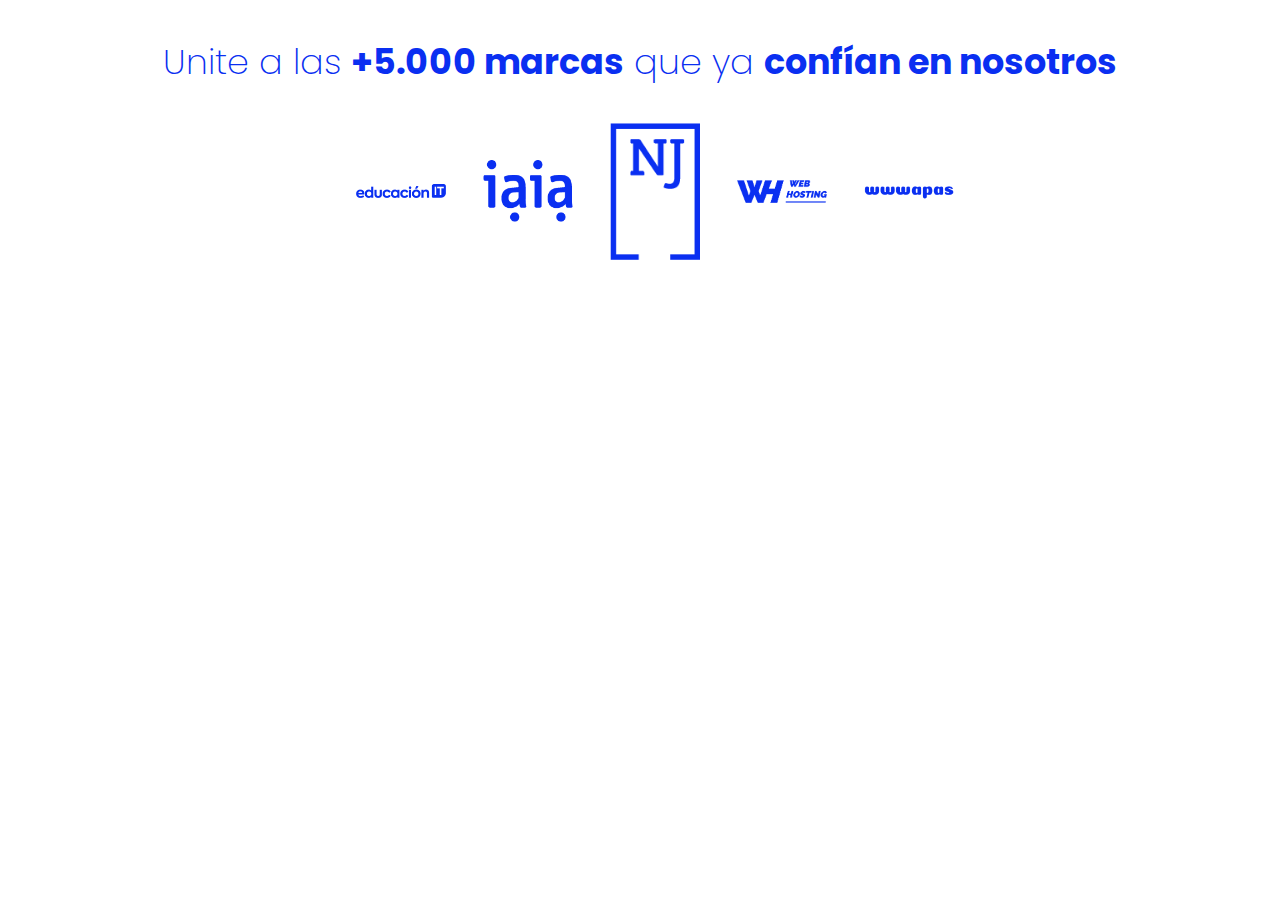
<file: Desafio_M2/D2/index.html>
<!DOCTYPE html>
<html lang="en">

<head>
    <meta charset="UTF-8">
    <meta http-equiv="X-UA-Compatible" content="IE=edge">
    <meta name="viewport" content="width=device-width, initial-scale=1.0">
    <title>Desafio 2</title>
    <link rel="stylesheet" href="css/style.css">
</head>

<body>

    <h1>

        <p>Unite a las <strong>+5.000 marcas</strong> que ya <strong>confían en nosotros</strong></p>
        
        <div>
            <img src="imgs/logos-EIT.png" alt="">

            <img src="imgs/logos-iaia.png" alt="">
            <img src="imgs/logos-NJ.png" alt="">

            <img src="imgs/logos-WH.png" alt="">

            <img src="imgs/logos-wwwapas.png" alt="">
        </div>

    </h1>
</body>

</html>
</file>
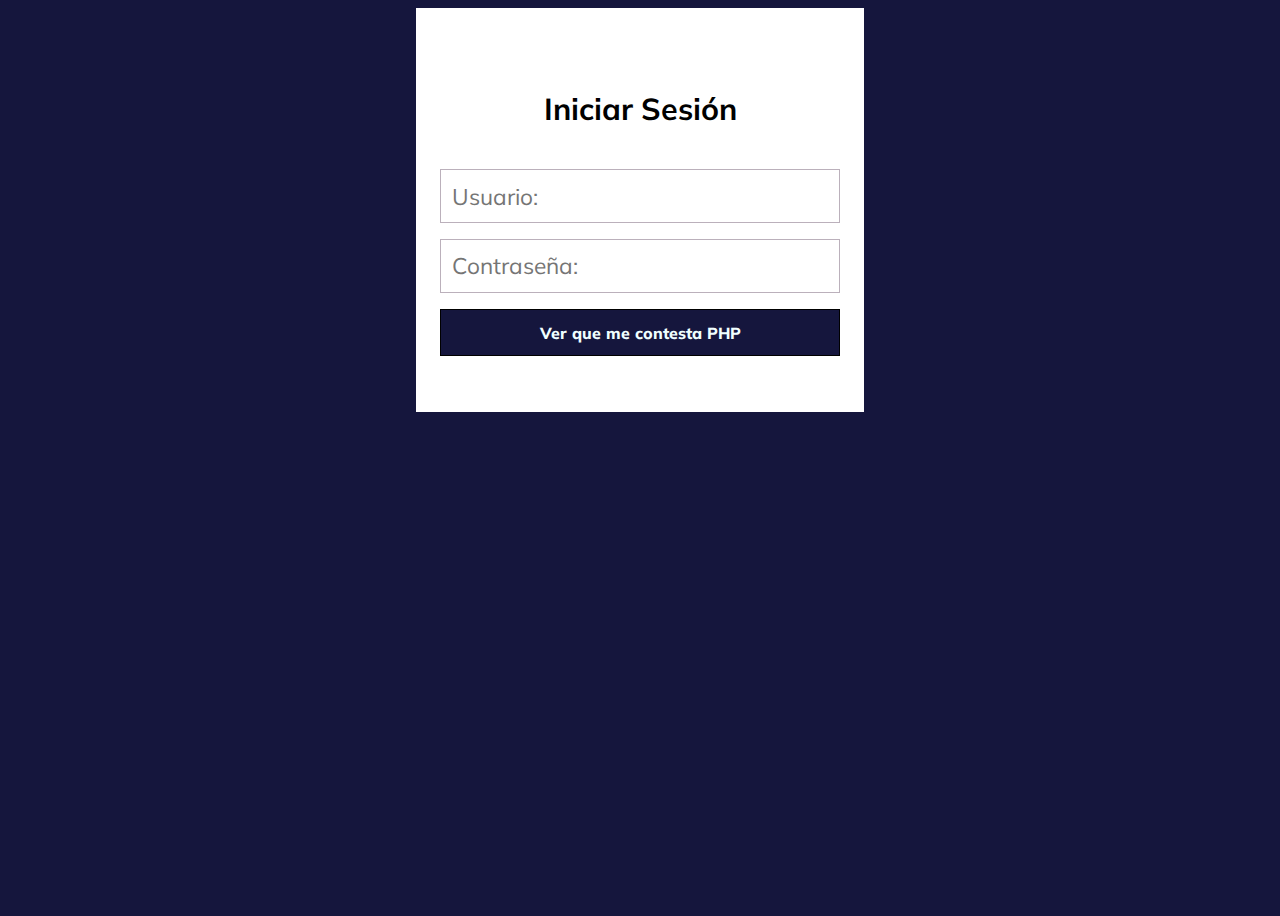
<file: Desafio_M4/D1/index.html>
<!DOCTYPE html>
<html lang="en">
<head>
    <meta charset="UTF-8">
    <meta name="viewport" content="width=device-width, initial-scale=1.0">
    <link rel="stylesheet" href="./css/style.css">
    <title>formulario de contacto</title>
</head>

<body>
    <form action="codigo.php" method = "post" class="form">
        <div class ="form_container">
            <h2 class="form_title">Iniciar Sesión</h2>
            <input class="form_input" type="text" name ="nombre" placeholder = "Usuario:">
            <input class="form_input" type ="password" name ="contraseña" placeholder="Contraseña:">
            <input class="form_button" type="submit" value="Ver que me contesta PHP">        
        </div>
    </form>


</body>
</file>
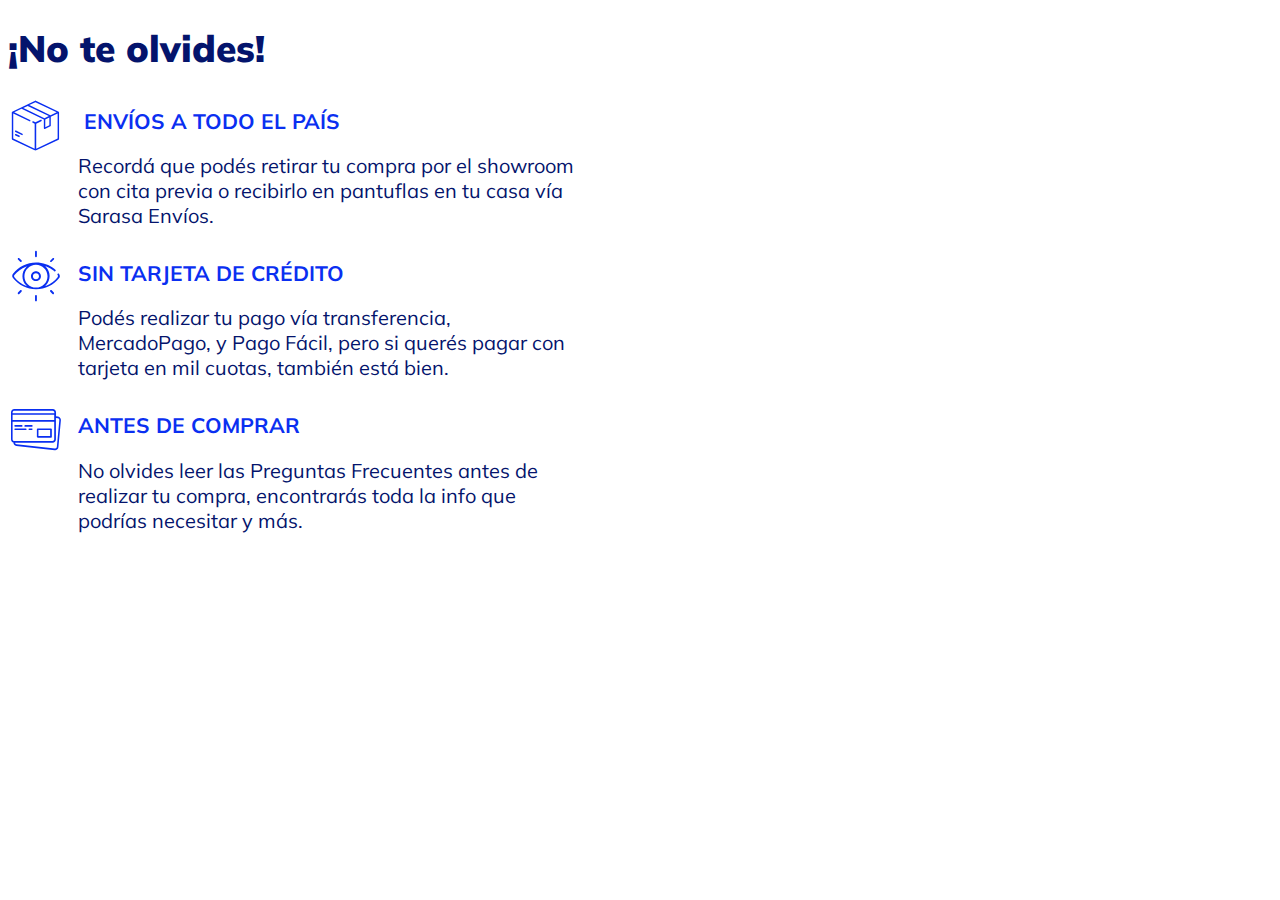
<file: Desafios_M3/D1/index.html>
<!DOCTYPE html>
<html lang="en">
<head>
    <meta charset="UTF-8">
    <meta http-equiv="X-UA-Compatible" content="IE=edge">
    <meta name="viewport" content="width=device-width, initial-scale=1.0">
    <title>DESAFIO1-MODULO3</title>
    <link rel="stylesheet" href="css/style.css">
</head>
<body>

    <h1>¡No te olvides!</h1>

    <h2>
        <img src="imgs/icono-caja-01.svg" alt="">
        Envíos a todo el país
    </h2>

    <p>
        Recordá que podés retirar tu compra por el showroom con cita previa o recibirlo en pantuflas en tu casa vía Sarasa Envíos.            
    </p>

    <h2>
        <img src="imgs/icono-ojo-01.svg" alt="">Sin tarjeta de crédito
    </h2>

    <p>
         Podés realizar tu pago vía transferencia, MercadoPago, y Pago Fácil, pero si querés pagar con tarjeta en mil cuotas, también está bien.
    </p>

    <h2>
        <img src="imgs/icono-tarjeta-01.svg" alt="">Antes de comprar
    </h2>

    <p>
        No olvides leer las Preguntas Frecuentes antes de realizar tu compra, encontrarás toda la info que podrías necesitar y más.
    </p>

</body>
</html>
</file>
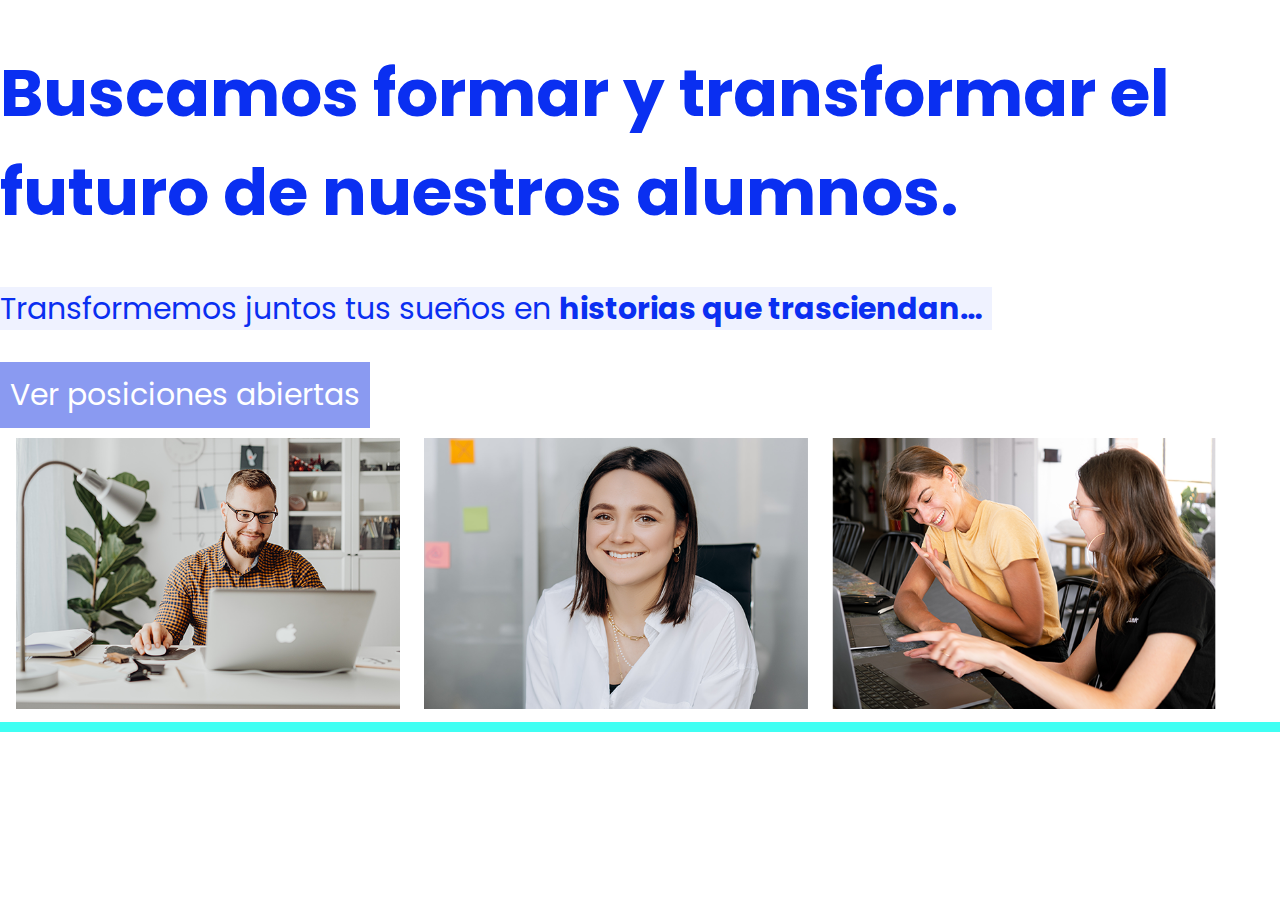
<file: Desafios_M3/D2/index.html>
<!DOCTYPE html>
<html lang="en">
<head>
    <meta charset="UTF-8">
    <meta http-equiv="X-UA-Compatible" content="IE=edge">
    <meta name="viewport" content="width=device-width, initial-scale=1.0">
    <title>DESAFIO2-MODULO3</title>
    <link rel="stylesheet" href="css/estilos.css">
</head>
<body>

<main>
   <h1> Buscamos formar y transformar el futuro de nuestros alumnos.</h1>

<p>
Transformemos juntos tus sueños en <strong>historias que trasciendan…</strong>
</p>

<br>
<button>Ver posiciones abiertas</button>
<br>


<img src="imgs/M3-2-img1.png" alt="">
<img src="imgs/M3-2-img2.png" alt="">
<img src="imgs/M3-2-img3.png" alt="">


</main>

<footer></footer>
</body>
</html>
</file>
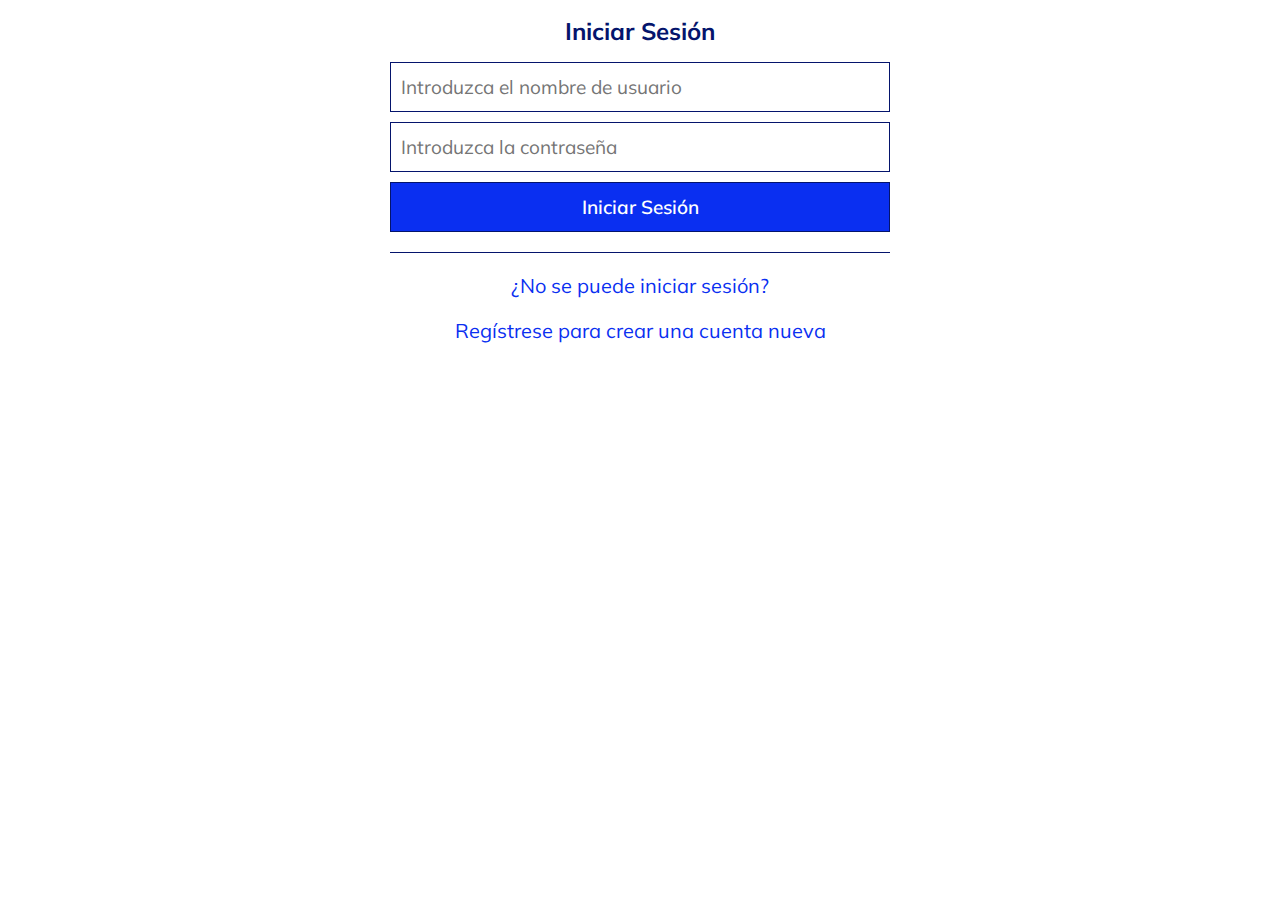
<file: Desafios_M3/D3/index.html>
<!DOCTYPE html>
<html lang="en">
<head>
    <meta charset="UTF-8">
    <meta name="viewport" content="width=device-width, initial-scale=1.0">
    <link rel="stylesheet" href="./css/style.css">
    <title>DESAFIO3-MODULO3</title>
</head>

<body>
    <form class="form">
        <div class ="container">
            <h1 class="title">Iniciar Sesión</h1>
            <input class="input" type="text" placeholder = "Introduzca el nombre de usuario">
            <input class="input" type ="email" placeholder="Introduzca la contraseña">
            <input class="button" type="submit" value="Iniciar Sesión">        
        </div>


    </form>
    
<p>¿No se puede iniciar sesión?</p>
<p>Regístrese para crear una cuenta nueva</p>


</body>
</file>
<file: Desafio_M2/D2/css/style.css>
@import url('https://fonts.googleapis.com/css2?family=Poppins:wght@300;700&display=swap');

body { 
    font-family: 'Poppins', sans-serif; 
    color: #0a2ff1; 
}

h1 { 
    width: 100%; 
    text-align: center; 
}

p { 
    font-size: 35px; 
    font-weight: 250; 
}

img { 
    width: 90px; 
    vertical-align: middle; 
    margin-left: 30px; 
}

div { 
    margin: auto; 
    width: 90%; 
}

strong { 
    font-weight: 650; 
}
</file>
<file: Desafio_M4/D1/css/style.css>
@import url('https://fonts.googleapis.com/css2?family=Mulish:ital,wght@0,200..1000;1,200..1000&display=swap');


body {
    background-color: #15163d ;
    min-height: 100vh;
    font-family: "Mulish", sans-serif;

}

.form {
    background-color: #fff;
    font-family: "Mulish", sans-serif;
    width: 90%;
    margin: auto;
    max-width: 400px;
    border-radius: 0em;
    padding: 3.5em 1.5em;
}

.form_container {
    width: 100%;
    display: grid;
    gap: 1em;
    grid-auto-columns: 100%;
}

.form_title{
    text-align: center;
    font-size:1.9rem;
    margin-bottom: .4;
}




.form_input{
    font-family: inherit;
    font-size: 17pt;
    padding: .5em;
    outline: none;
    border: none;
    border: 1px solid #bbb0bb;
    border-radius : 0em
}

.form_button{
    font-family: inherit;
    font-weight: 800;
    font-size: 1rem;
    color:azure;
    background-color: #15163d;
    padding: .8em 1em ;
    outline: none;
    border: none;
    border: 0.1px solid #000000;
    border-radius : 0em;
    cursor : pointer;
}
</file>
<file: Desafios_M3/D1/css/style.css>
@import url('https://fonts.googleapis.com/css2?family=Mulish:wght@400;700;900&display=swap');

body {font-family: 'Mulish', sans-serif; }

h1,p { font-size: 37px;
    color: #04146c;
    font-weight: 900;
}


h2 { font-size: 21px; 
    color: #0a2ff1; 
    font-weight: 700; 
    text-transform: uppercase; 
    margin-bottom: 2px;
}

p { font-size: 20px; 
    font-weight:400; 
    margin-left: 70px; 
    width: 40%; 
    margin-top: 0;
}


img { width: 55px; 
    vertical-align: middle; 
    margin-right: 15px;}
</file>
<file: Desafios_M3/D2/css/estilos.css>
@import url('https://fonts.googleapis.com/css2?family=Poppins:wght@400;700&display=swap');

body { 
    margin:0;
}

body, button { 
    font-family: 'Poppins', sans-serif;
    font-weight: 400; 
    font-size: 30px; 
    color: #0a2ff1;
}

button { 
    background-color: #8a9af1; 
    color: white; 
    border: none; 
    margin-bottom:10px; 
    margin-top: 30px;
    padding:10px;}

p { 
    background-color: #eff2ff; 
    display: inline; 
    padding-right: 10px;
}

h1, strong { 
    font-weight: 700;
}

h1 { 
    font-size: 66px;
}

img { 
    width: 30%;
    margin-left: 1rem;
}

footer { 
    width: 100%; 
    background-color: #3ffff3; 
    height: 10px;
}
</file>
<file: Desafios_M3/D3/css/style.css>
@import url('https://fonts.googleapis.com/css2?family=Mulish:wght@400;600;700&display=swap');

* { 
    box-sizing: border-box; 
}

body, button, input {
    font-family: 'Mulish', sans-serif;
}

body { 
    text-align: center; 
}

h1 {
    font-size: 24px;
    color: #04146c;
    font-weight: 700;
}

input, button {
    border: 1px solid #04146c;
    width: 500px;
    height: 50px;
    padding: 10px;
    font-size: 19px;
    font-weight: 400;
    margin-bottom: 10px;
    display: block;
}

.button {
    color: white;
    background-color: #0a2ff1;
    font-weight: 600;
}

form {
    border-bottom: 1px solid #04146c;
    padding-bottom: 10px;
    width: 500px;
    margin: auto;
}

p {
    font-weight: 400;
    color: #0a2ff1;
    font-size: 20px;
}
</file>
